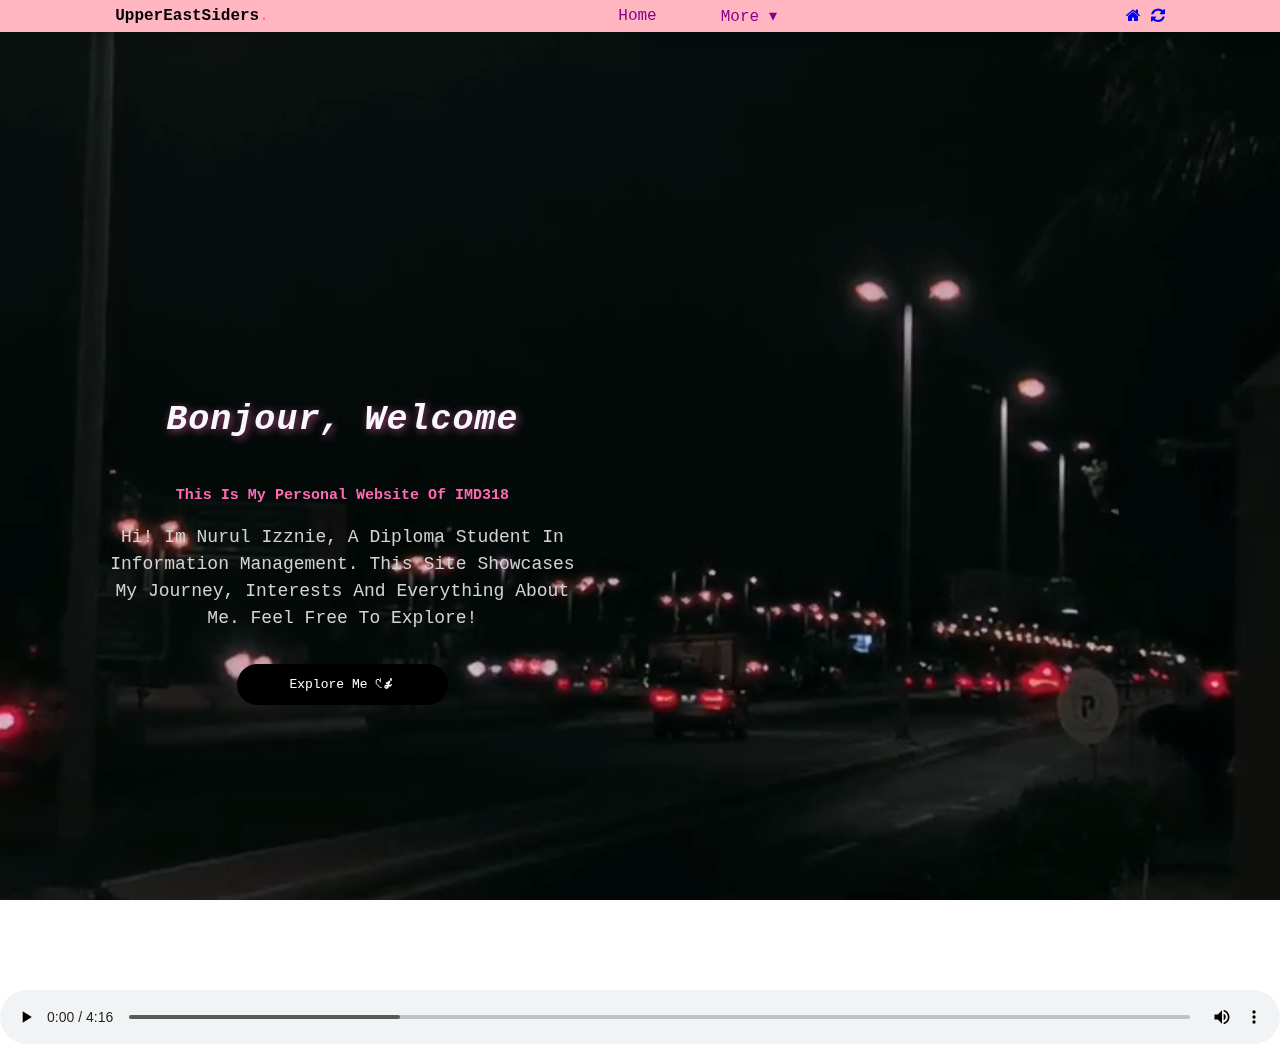
<file: index.html>
<!DOCTYPE html>
<html>
<head>
	<meta charset="utf-8">
	<meta name="viewport" content="width=device-width, initial-scale=1">
	<title>Izznie's Website</title>
	<link rel="stylesheet" href="https://www.w3schools.com/w3css/5/w3.css">
    <link rel="stylesheet" href="https://cdnjs.cloudflare.com/ajax/libs/font-awesome/4.7.0/css/font-awesome.min.css">
	<link rel="stylesheet" type="text/css" href="style1.css">
</head>
<body>

<header>

 
    <a href="#" class="logo">UpperEastSiders<span>.</span></a>

    <nav class="navbar">
        <a href="personalwebsiteizznie.html">Home</a>

        <div class="dropdown">
            <a href="#" class="dropbutton">More ▾</a>
            <div class="dropdown-content">
            	<a href="Aboutme.html">About Me</a>
                <a href="Experiences.html">Experiences</a>
                <a href="Education.html">Education</a>
                <a href="Family.html">Family</a>
                <a href="Gallery.html">Gallery</a>
            </div>
        </div>
    </nav>

    <div class="icons">
        <a href="#" class="fa fa-home"></a>
        <a href="#" class="fa fa-refresh"></a>
    </div>

</header>

	<section class="home" id="home">
		<video autoplay muted loop playsinline class="bg-video">
			<source src="video/websitevid.mp4" type="video/mp4">
		</video>

		<div class="content">
			<h2>Bonjour, Welcome</h2>
			<span>This is my personal website of IMD318 </span>
			<p>Hi! Im Nurul Izznie, a diploma student in Information Management. This site showcases my journey, interests and everything about me. 
			Feel free to explore!</p>
			<a href="Aboutme.html" class="btn">Explore Me 𑣲𝓳</a>
			
		</div>
	</section>
			
			<div class="video-container">
				<audio src="audio/seasons.mp3" controls loop></audio>
				
			</div>


</body>
</html>
</file>
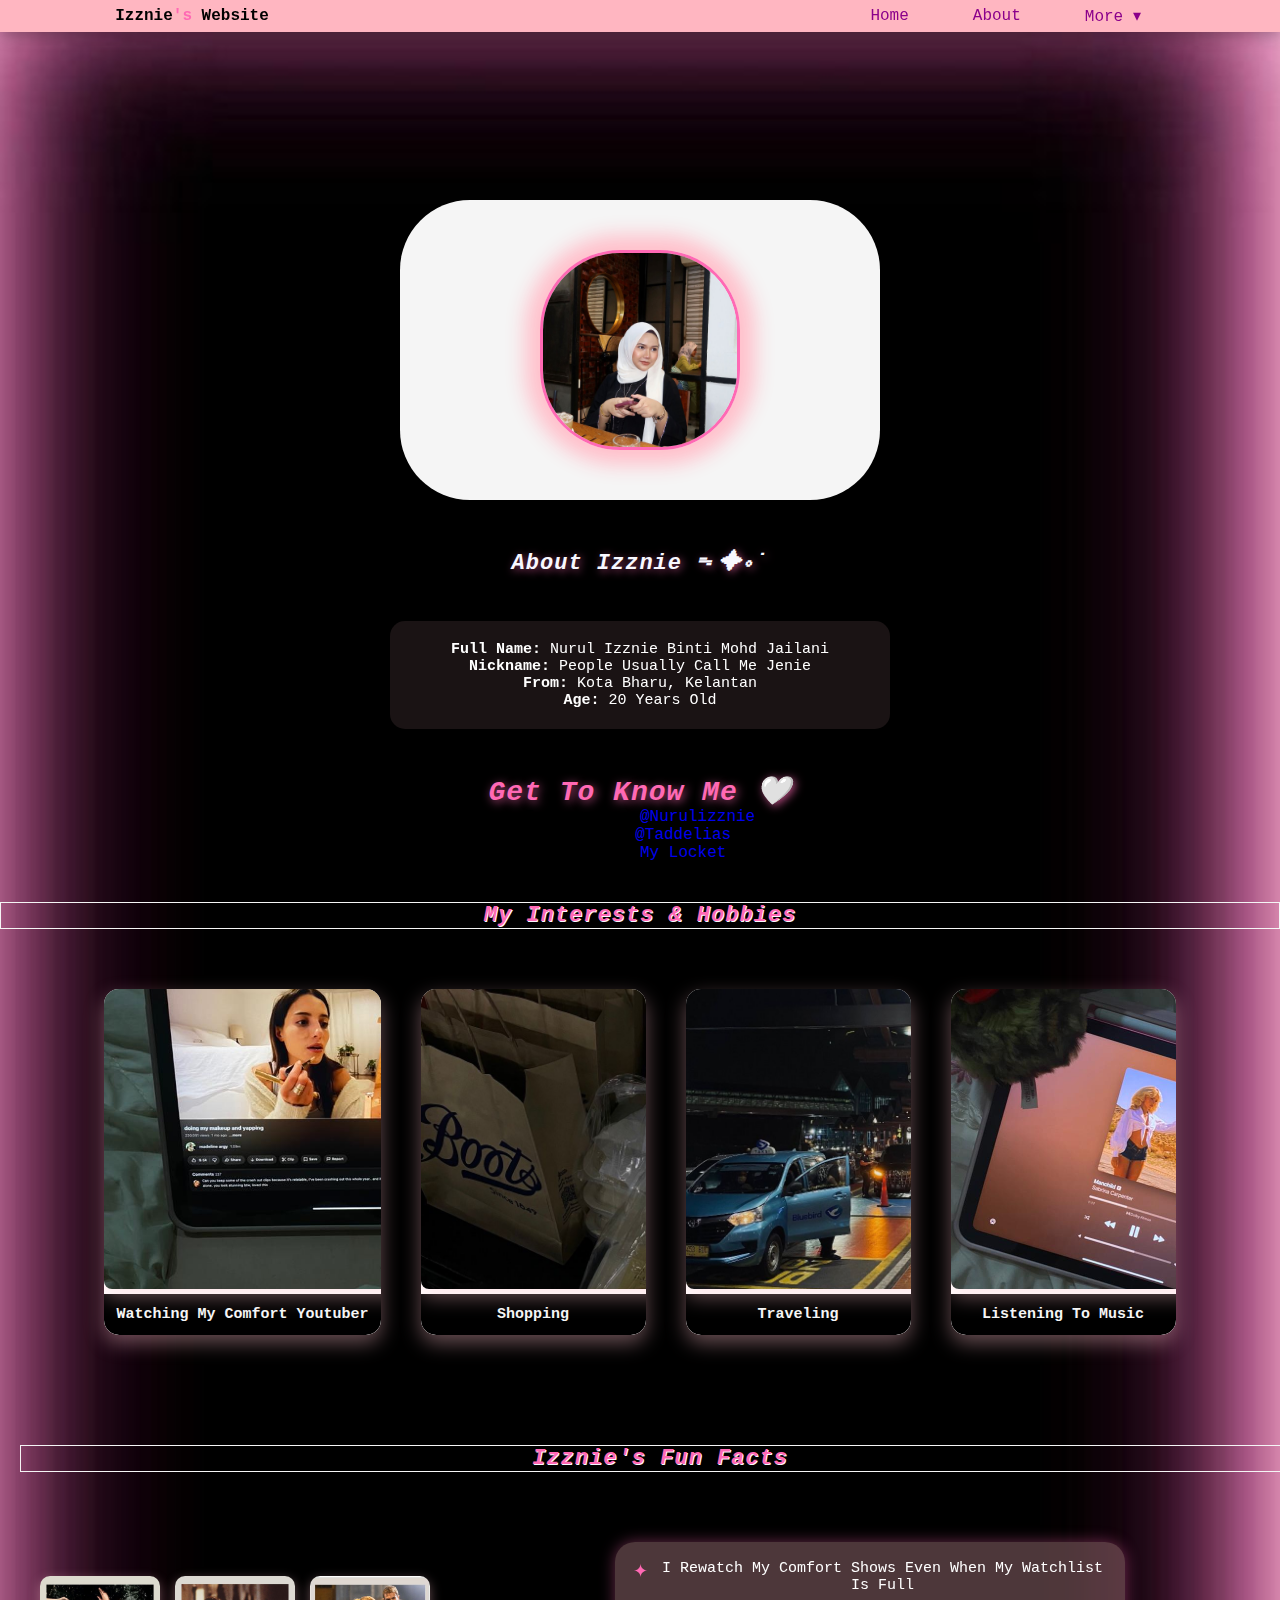
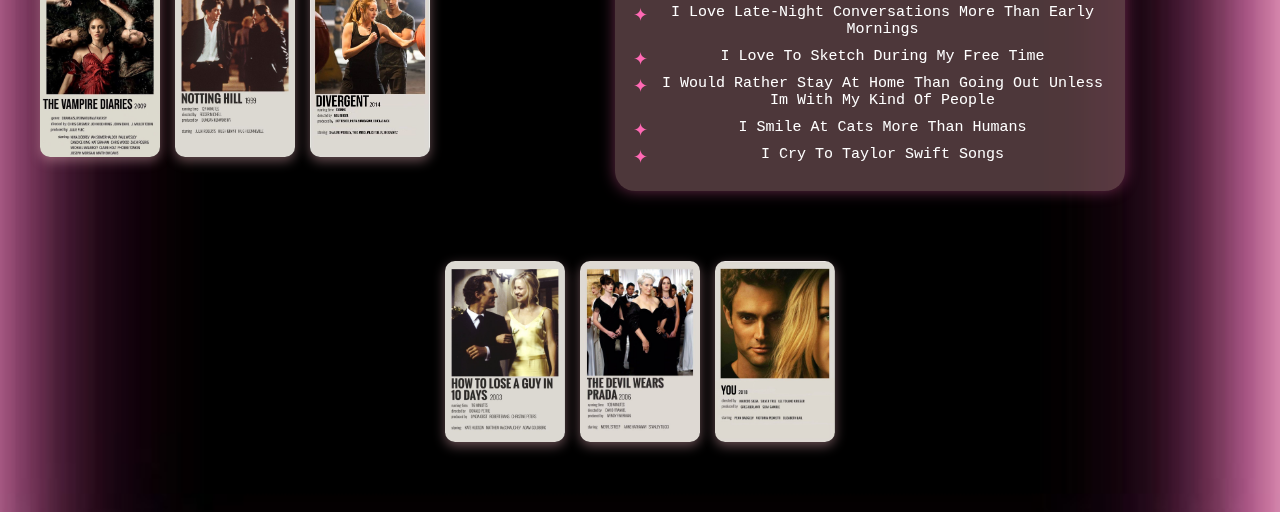
<file: Aboutme.html>
<!DOCTYPE html>
<html>
<head>
	<meta charset="utf-8">
	<meta name="viewport" content="width=device-width, initial-scale=1">
	<title>About Me</title>
	<link rel="stylesheet" href="https://www.w3schools.com/w3css/5/w3.css">
    <link rel="stylesheet" href="https://cdnjs.cloudflare.com/ajax/libs/font-awesome/4.7.0/css/font-awesome.min.css">
	<link rel="stylesheet" type="text/css" href="style1.css">
</head>
	<body style="background:url(image/gradient7.jpg) no-repeat ; background-size: cover;">

      <header>
         <a href="index.html" target="_blank" class="logo">Izznie<span>'s</span> Website</a>
         <nav class="navbar">
            <a href="index.html" target="_blank">Home</a>
            <a href="Aboutme.html" target="_blank">About</a>
            <div class="dropdown">
               <a href="#" class="dropbutton">More ▾</a>
               <div class="dropdown-content">
                  <a href="Aboutme.html" target="_blank">About Me</a>
                  <a href="Experiences.html" target="_blank">Experiences</a>
                  <a href="Education.html" target="_blank">Education</a>
                  <a href="Family.html" target="_blank">Family</a>
                  <a href="Gallery.html" target="_blank">Gallery</a>
               </div>
            </div>
         </nav>
      </header>

	<div class="about-container">
		<img src="image/jenie2.jpeg" alt="My Photo" class="jenie-img w3-animate-fading">
    </div>

		<h2 class="about-title" style="align-content: center; font-weight: bolder; color: ghostwhite; font-size: 22px;" >About Izznie ᯓ✦∘˙</h2>

		<div class="info">
        <p><strong>Full Name:</strong> Nurul Izznie Binti Mohd Jailani</p>
        <p><strong>Nickname:</strong> People usually call me Jenie</p>
        <p><strong>From:</strong> Kota Bharu, Kelantan</p>
        <p><strong>Age:</strong> 20 Years Old</p>
    </div>

    <div class="details">
      <h3>Get to know me 🤍</h3>

    <p> Instagram : <a href="https://www.instagram.com/nurulizznie/" target="_blank">
      @nurulizznie </a> </p>

    <p> TikTok : <a href="https://www.tiktok.com/@taddelias?_r=1&_t=ZS-92qEVDR9sds" target="_blank"> @taddelias </a> </p>

    <p> Locket : <a href="https://locket.camera/links/PMEaQ8BwK1MuqKgN6" target="_blank">  my Locket </a> </p>

</div>

    <h3 style="text-shadow:1px 1px 0 ghostwhite; font-weight: bolder; border-style: solid; border-color: whitesmoke; border-width: 1px; font-size: 22px">My Interests & Hobbies</h3>
    
    <div class="hobby">

  <table class="hobby-table" align="center">
    <tr>
      <td>
        <div class="hobby-card w3-animate-zoom">
          <img src="image/madsyt.jpeg" alt="Watching My Comfort Youtuber">
          <h5>Watching My Comfort Youtuber</h5>
        </div>
      </td>

      <td>
        <div class="hobby-card w3-animate-zoom">
          <img src="image/shopping2.jpeg" alt="Shopping">
          <h5>Shopping</h5>
        </div>
      </td>

      <td>
        <div class="hobby-card w3-animate-zoom">
          <img src="image/traveling2.jpeg" alt="Traveling">
          <h5>Traveling</h5>
        </div>
      </td>

      <td>
        <div class="hobby-card w3-animate-zoom">
          <img src="image/music.jpeg" alt="Listening to music">
          <h5>Listening to music</h5>
        </div>
      </td>
    </tr>
  </table>

</div>
  
    <h3 class="funfact-title" style="text-shadow:1px 1px 0 ghostwhite; font-weight: bold; font-size: 22px">Izznie's Fun Facts</h3>

    <div class="funfact-section">
      <div class="side-images">
      <img src="image/tvd.jpg" alt="left" class="funfact-img">
      <img src="image/hill.jpg" alt="left" class="funfact-img">
      <img src="image/Divergent.jpg" alt="left" class="funfact-img">
   </div>

    <div class="funfact-box">
    <ul class="funfact-list">
        <li>I rewatch my comfort shows even when my watchlist is full</li>
        <li>I love late-night conversations more than early mornings</li>
        <li>I love to sketch during my free time</li>
        <li>I would rather stay at home than going out unless im with my kind of people</li>
        <li>I smile at cats more than humans</li>
        <li>I cry to Taylor Swift songs</li>
    </ul>
</div>

    <div class="side-images">
      <img src="image/loseguy.jpg" alt="right" class="funfact-img">
      <img src="image/devil.jpg" alt="right" class="funfact-img">
      <img src="image/you.jpg" alt="left" class="funfact-img">
   </div>
</div>


</body>
</html>
</file>
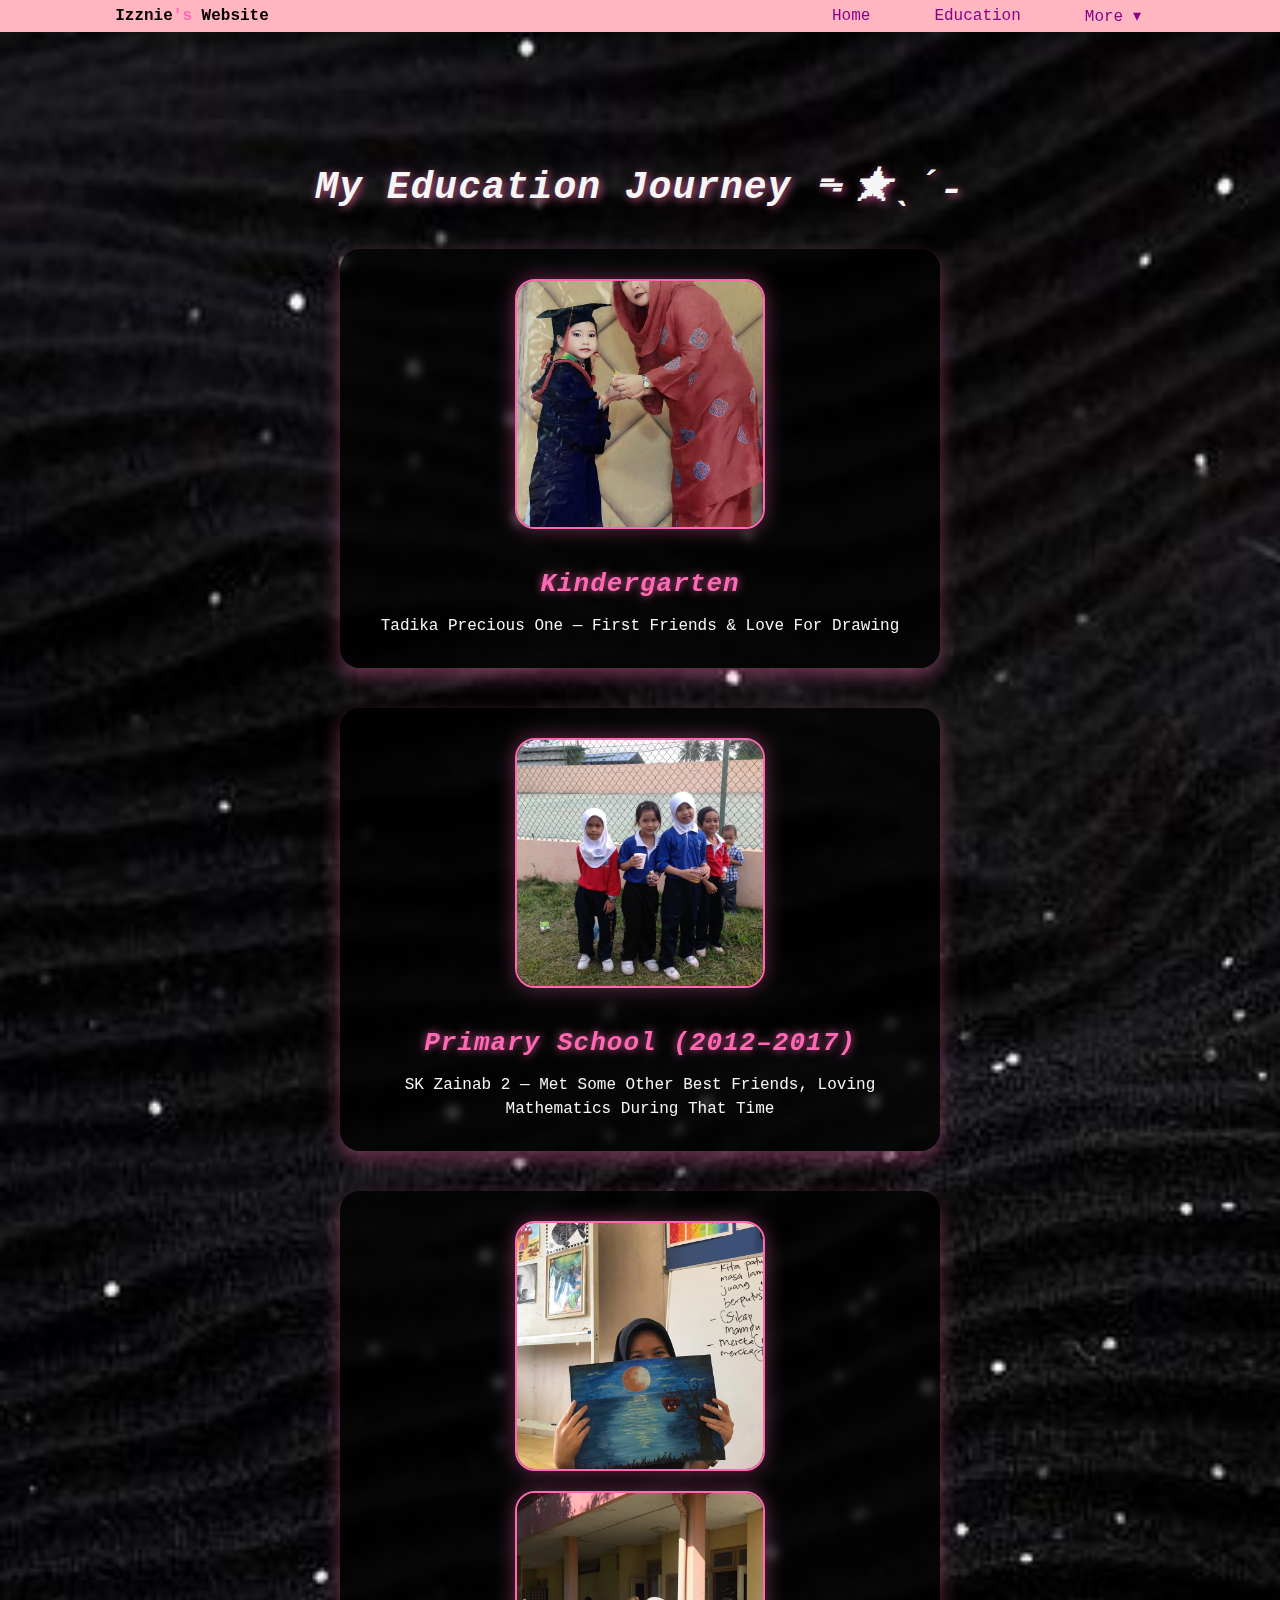
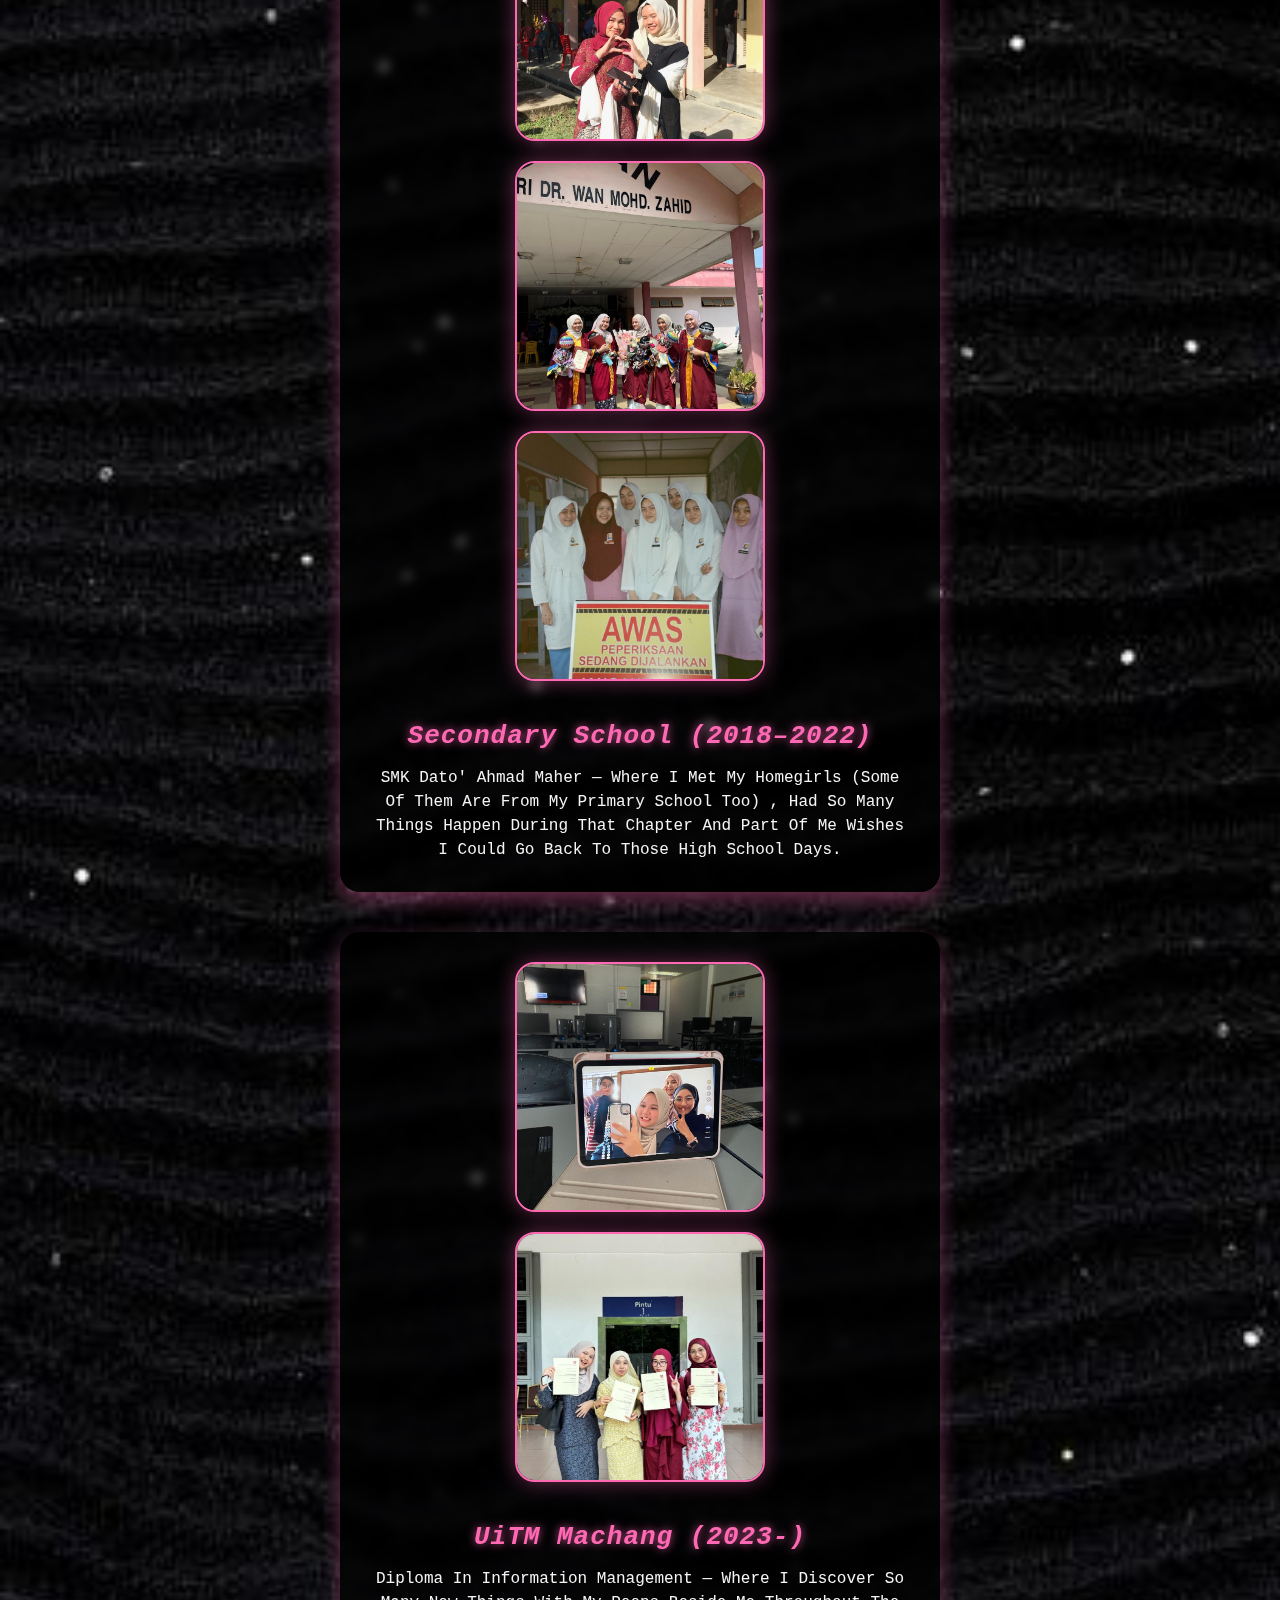
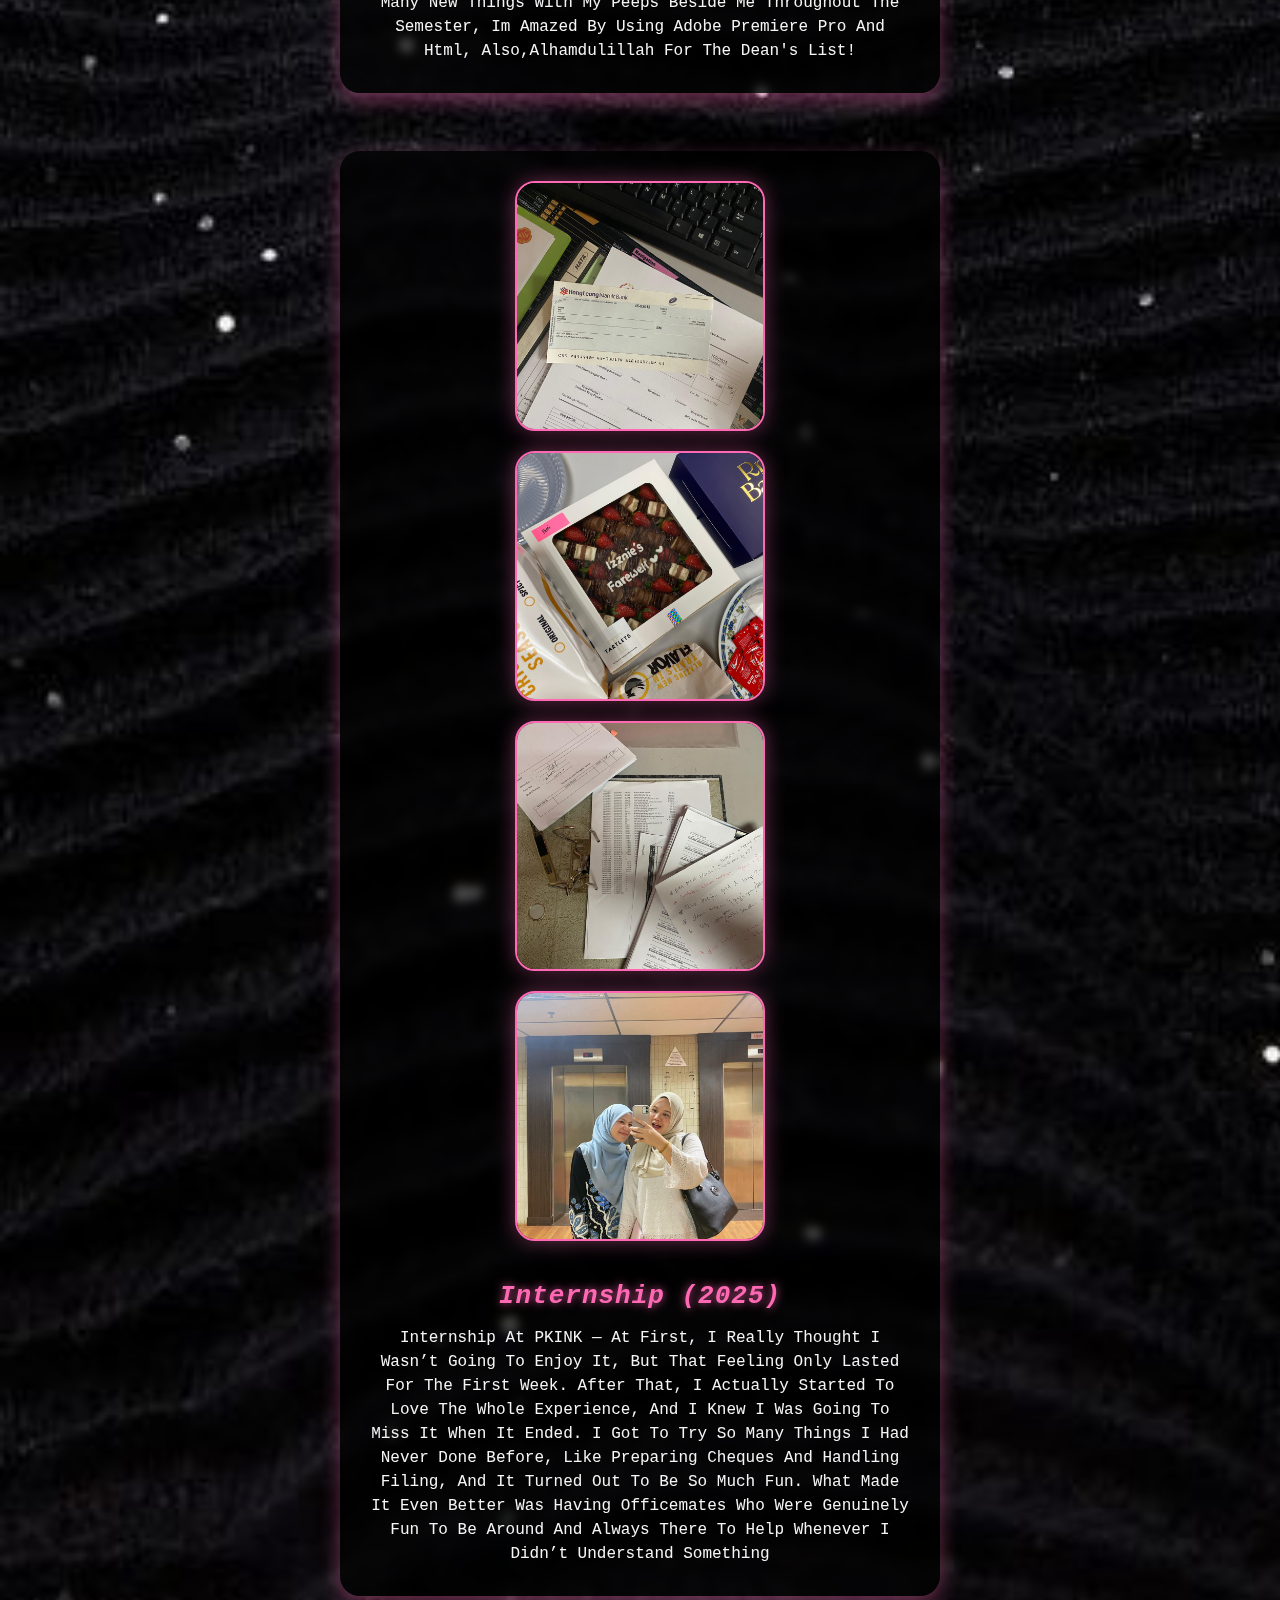
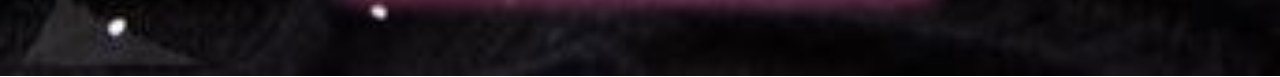
<file: Education.html>
<!DOCTYPE html>
<html>
<head>
	<meta charset="utf-8">
	<meta name="viewport" content="width=device-width, initial-scale=1">
	<title>Education Journey</title>
	<link rel="stylesheet" href="https://www.w3schools.com/w3css/5/w3.css">
    <link rel="stylesheet" href="https://cdnjs.cloudflare.com/ajax/libs/font-awesome/4.7.0/css/font-awesome.min.css">
	<link rel="stylesheet" type="text/css" href="style1.css">
</head>
<body style="background:url(image/black1.jpg) no-repeat; background-size: cover;">

	<header>
		<a href="personalwebsiteizznie.html" class="logo">Izznie<span>'s</span> Website</a>
		<nav class="navbar">
			<a href="personalwebsiteizznie.html">Home</a>
			<a href="Experiences.html">Education</a>
			<div class="dropdown">
				<a href="#" class="dropbutton">More ▾</a>
				<div class="dropdown-content">
					<a href="Aboutme.html">About Me</a>
                    <a href="Experiences.html">Experiences</a>
                    <a href="Education.html">Education</a>
                    <a href="Family.html">Family</a>
                    <a href="Gallery.html">Gallery</a>
                </div>
            </div>
        </nav>
    </header>

    <section class="education">
    <h2 class="title">My Education Journey ᯓ★ˎˊ˗</h2>

    <div class="edu-card">
    	<img src="image/tadika.jpeg" alt="Kindergarten">
    	<h3>Kindergarten </h3>
    	<p>Tadika Precious one — First friends & love for drawing</p>
    </div>

    <div class="edu-card">
    	<img src="image/zainab1.jpg" alt="Primary School">
    	 <h3>Primary School (2012–2017)</h3>
    	 <p>SK zainab 2 — met some other best friends, loving mathematics during that time</p>
    </div>

    <div class="edu-card">
         <img src="image/maher4.jpeg" alt="Secondary School">
         <img src="image/maher1.jpeg" alt="Secondary School">
         <img src="image/maher2.jpeg" alt="Secondary School">
         <img src="image/maher3.jpeg" alt="Secondary School">
         <h3>Secondary School (2018–2022)</h3>
         <p>SMK dato' ahmad maher — where i met my homegirls (some of them are from my primary school too) , had so many things happen during that chapter and part of me wishes I could go back to those high school days.</p>
    </div>

    <div class="edu-card">
         <img src="image/uni.jpeg" alt="Diploma">
         <img src="image/uni2.jpeg" alt="Diploma">
         <h3>UiTM machang (2023-)</h3>
         <p>Diploma in information management — where i discover so many new things with my peeps beside me throughout the semester, im amazed by using adobe premiere pro and html, also,alhamdulillah for the dean's list!</p>
     </div>

     <div class="arrow">↓</div>

     <div class="edu-card">
         <img src="image/intern3.jpeg" alt="intern">
         <img src="image/intern4.jpeg" alt="intern">
         <img src="image/intern5.jpeg" alt="intern">
         <img src="image/intern6.jpeg" alt="intern">
         <h3>Internship (2025)</h3>
         <p>Internship at PKINK — at first, I really thought I wasn’t going to enjoy it, but that feeling only lasted for the first week. After that, I actually started to love the whole experience, and I knew I was going to miss it when it ended. I got to try so many things I had never done before, like preparing cheques and handling filing, and it turned out to be so much fun. What made it even better was having officemates who were genuinely fun to be around and always there to help whenever I didn’t understand something</p>
     </div>

 </div>

</body>
</html>
</file>
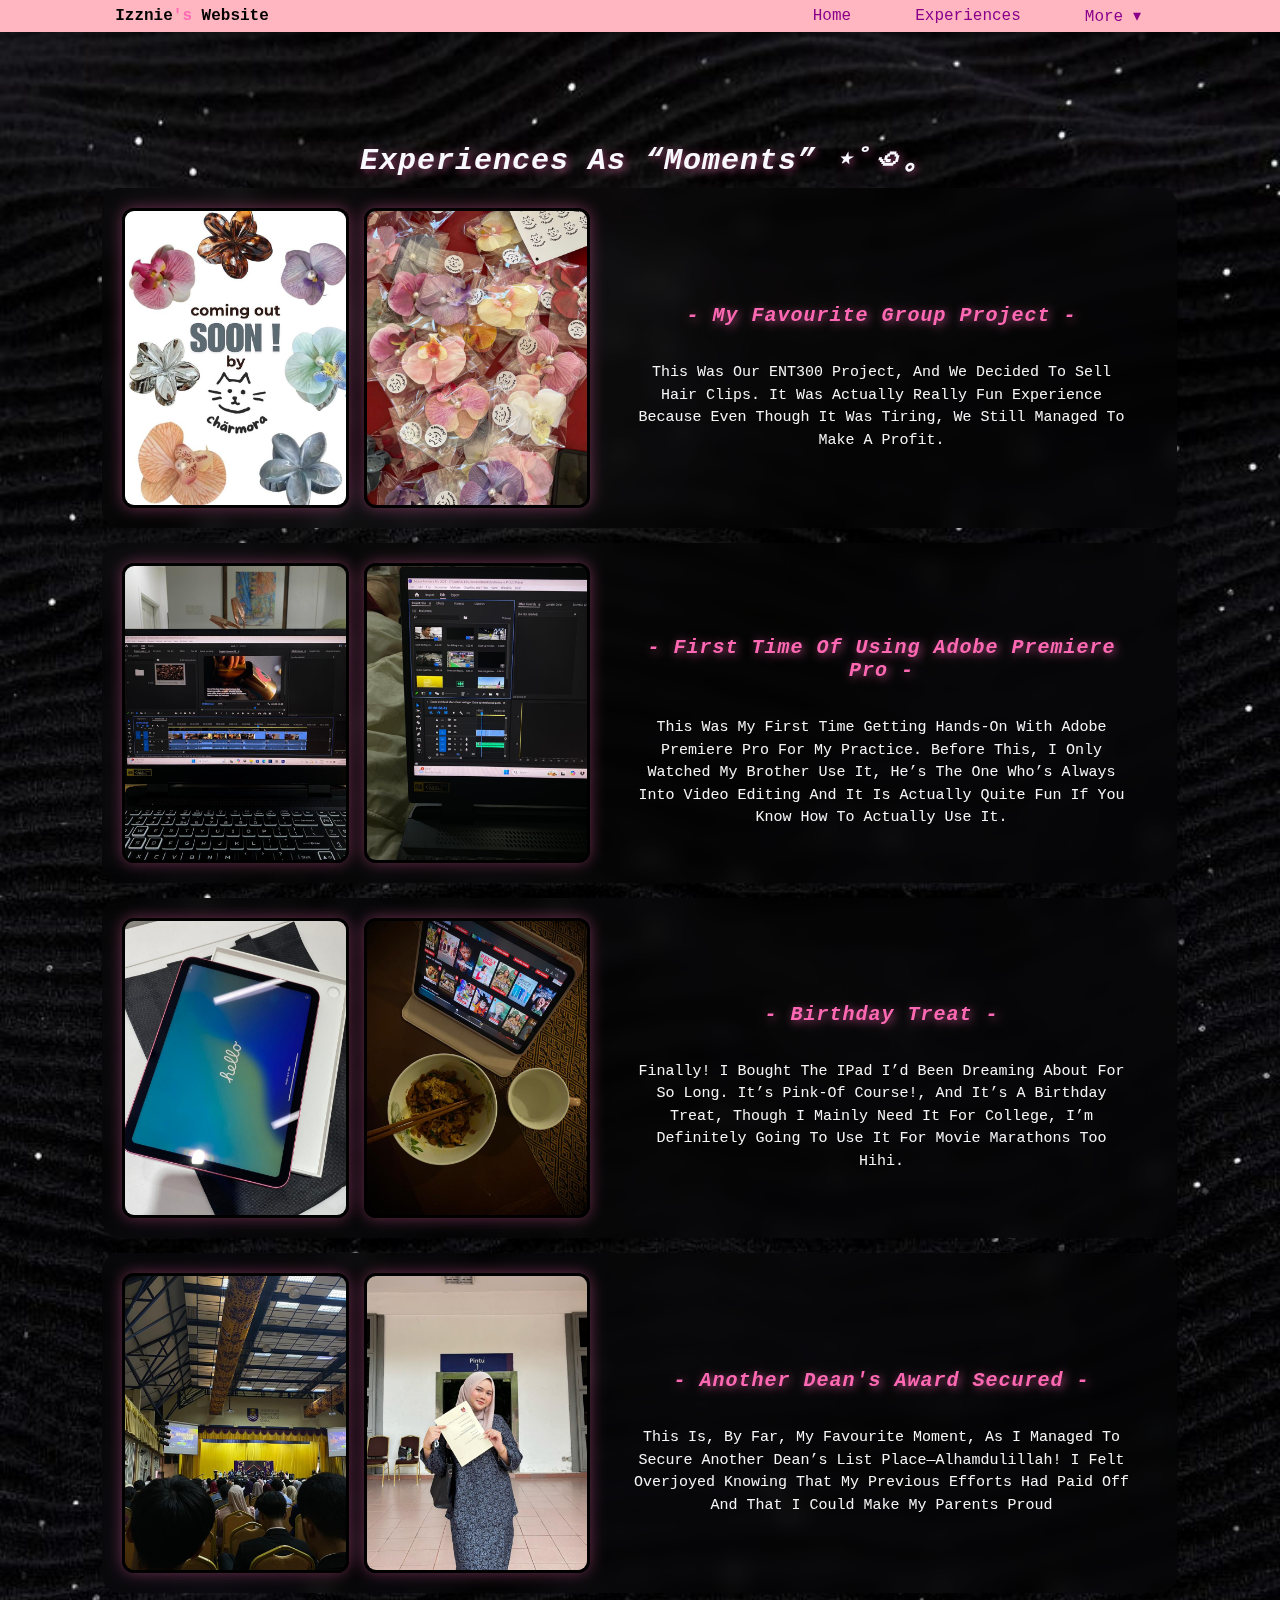
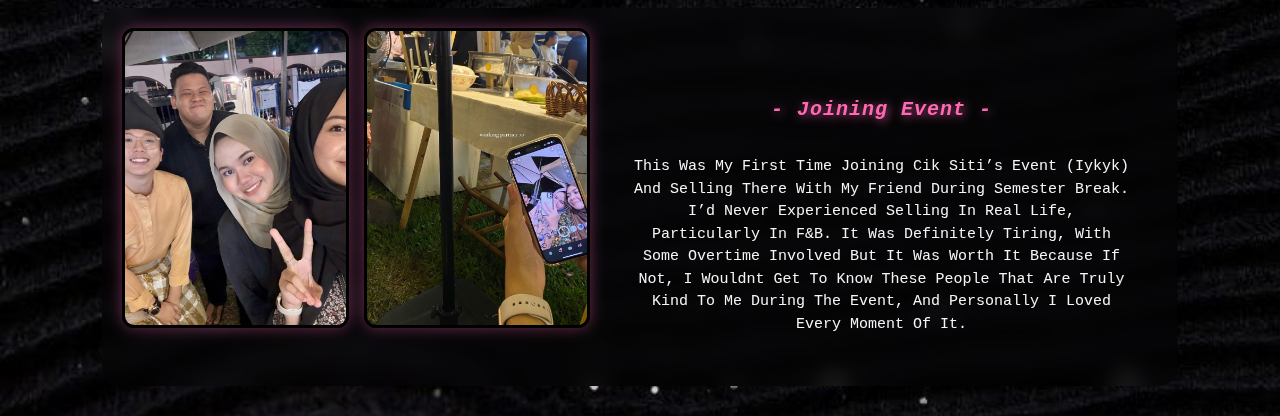
<file: Experiences.html>
<!DOCTYPE html>
<html>
<head>
	<meta charset="utf-8">
	<meta name="viewport" content="width=device-width, initial-scale=1">
	<title>Experiences</title>
	<link rel="stylesheet" href="https://www.w3schools.com/w3css/5/w3.css">
    <link rel="stylesheet" href="https://cdnjs.cloudflare.com/ajax/libs/font-awesome/4.7.0/css/font-awesome.min.css">
	<link rel="stylesheet" type="text/css" href="style1.css">
</head>
<body style="background:url(image/black1.jpg) no-repeat; background-size: cover;">

    <header>
        <a href="index.html" target="_blank" class="logo">Izznie<span>'s</span> Website</a>
        <nav class="navbar">

            <a href="index.html" target="_blank">Home</a>
            <a href="Experiences.html" target="_blank">Experiences</a>
            <div class="dropdown">
                <a href="#" class="dropbutton">More ▾</a>
                <div class="dropdown-content">
                    <a href="Aboutme.html" target="_blank">About Me</a>
                    <a href="Experiences.html" target="_blank">Experiences</a>
                    <a href="Education.html" target="_blank">Education</a>
                    <a href="Family.html" target="_blank">Family</a>
                    <a href="Gallery.html" target="_blank">Gallery</a>
                </div>
            </div>
        </nav>
    </header>

<section class="moments">
    <h2 class="section-title" style="font-weight: bolder;">Experiences as “Moments” ⋆˚꩜｡</h2>

    <div class="moments-card">
    <div class="side-images">
        <img src="image/ent1.jpeg" alt="left" class="moment-img">
        <img src="image/ent2.jpeg" alt="left" class="moment-img">

        <div class="moment-text">
            <h3 style="font-weight: bold;">- My Favourite group project -</h3>
            <p>This was our ENT300 project, and we decided to sell hair clips. It was actually really fun experience because even though it was tiring, we still managed to make a profit.</p>
        </div>
    </div>
</div>

    <div class="moments-card">
    <div class="side-images">
        <img src="image/adobe.jpeg" class="moment-img">
        <img src="image/adobe2.jpeg" class="moment-img">

        <div class="moment-text">
            <h3 style="font-weight: bold;">- First Time of using adobe premiere pro -</h3>
            <p>This was my first time getting hands-on with Adobe Premiere Pro for my practice. Before this, I only watched my brother use it, he’s the one who’s always into video editing and it is actually quite fun if you know how to actually use it.</p>
        </div>
    </div>
</div>

    <div class="moments-card">
    <div class="side-images">
        <img src="image/ipad1.jpeg" alt="left" class="moment-img">
        <img src="image/ipad2.jpeg" alt="left" class="moment-img">

        <div class="moment-text">
            <h3 style="font-weight: bold;">- Birthday Treat -</h3>
            <p>Finally! I bought the iPad I’d been dreaming about for so long. It’s pink-of course!, and it’s a birthday treat, Though I mainly need it for college, I’m definitely going to use it for movie marathons too hihi.</p>
        </div>
    </div>
</div>

    <div class="moments-card">
    <div class="side-images">
        <img src="image/dean1.jpeg" alt="left" class="moment-img">
        <img src="image/dean2.jpeg" alt="left" class="moment-img">

        <div class="moment-text">
            <h3 style="font-weight: bold;">- Another Dean's Award Secured -</h3>
            <p>This is, by far, my favourite moment, as I managed to secure another Dean’s List place—Alhamdulillah! I felt overjoyed knowing that my previous efforts had paid off and that I could make my parents proud</p>
        </div>
    </div>
</div>

    <div class="moments-card">
    <div class="side-images">
        <img src="image/work1.jpeg" alt="left" class="moment-img">
        <img src="image/work2.jpeg" alt="left" class="moment-img">

        <div class="moment-text">
            <h3 style="font-weight: bold;">- Joining Event -</h3>
            <p>This was my first time joining Cik Siti’s event (iykyk) and selling there with my friend during semester break. I’d never experienced selling in real life, particularly in F&B. It was definitely tiring, with some overtime involved but it was worth it because if not, i wouldnt get to know these people that are truly kind to me during the event, and personally I loved every moment of it.</p>
        </div>
    </div>
</div>

</section>

       


</body>
</html>
</file>
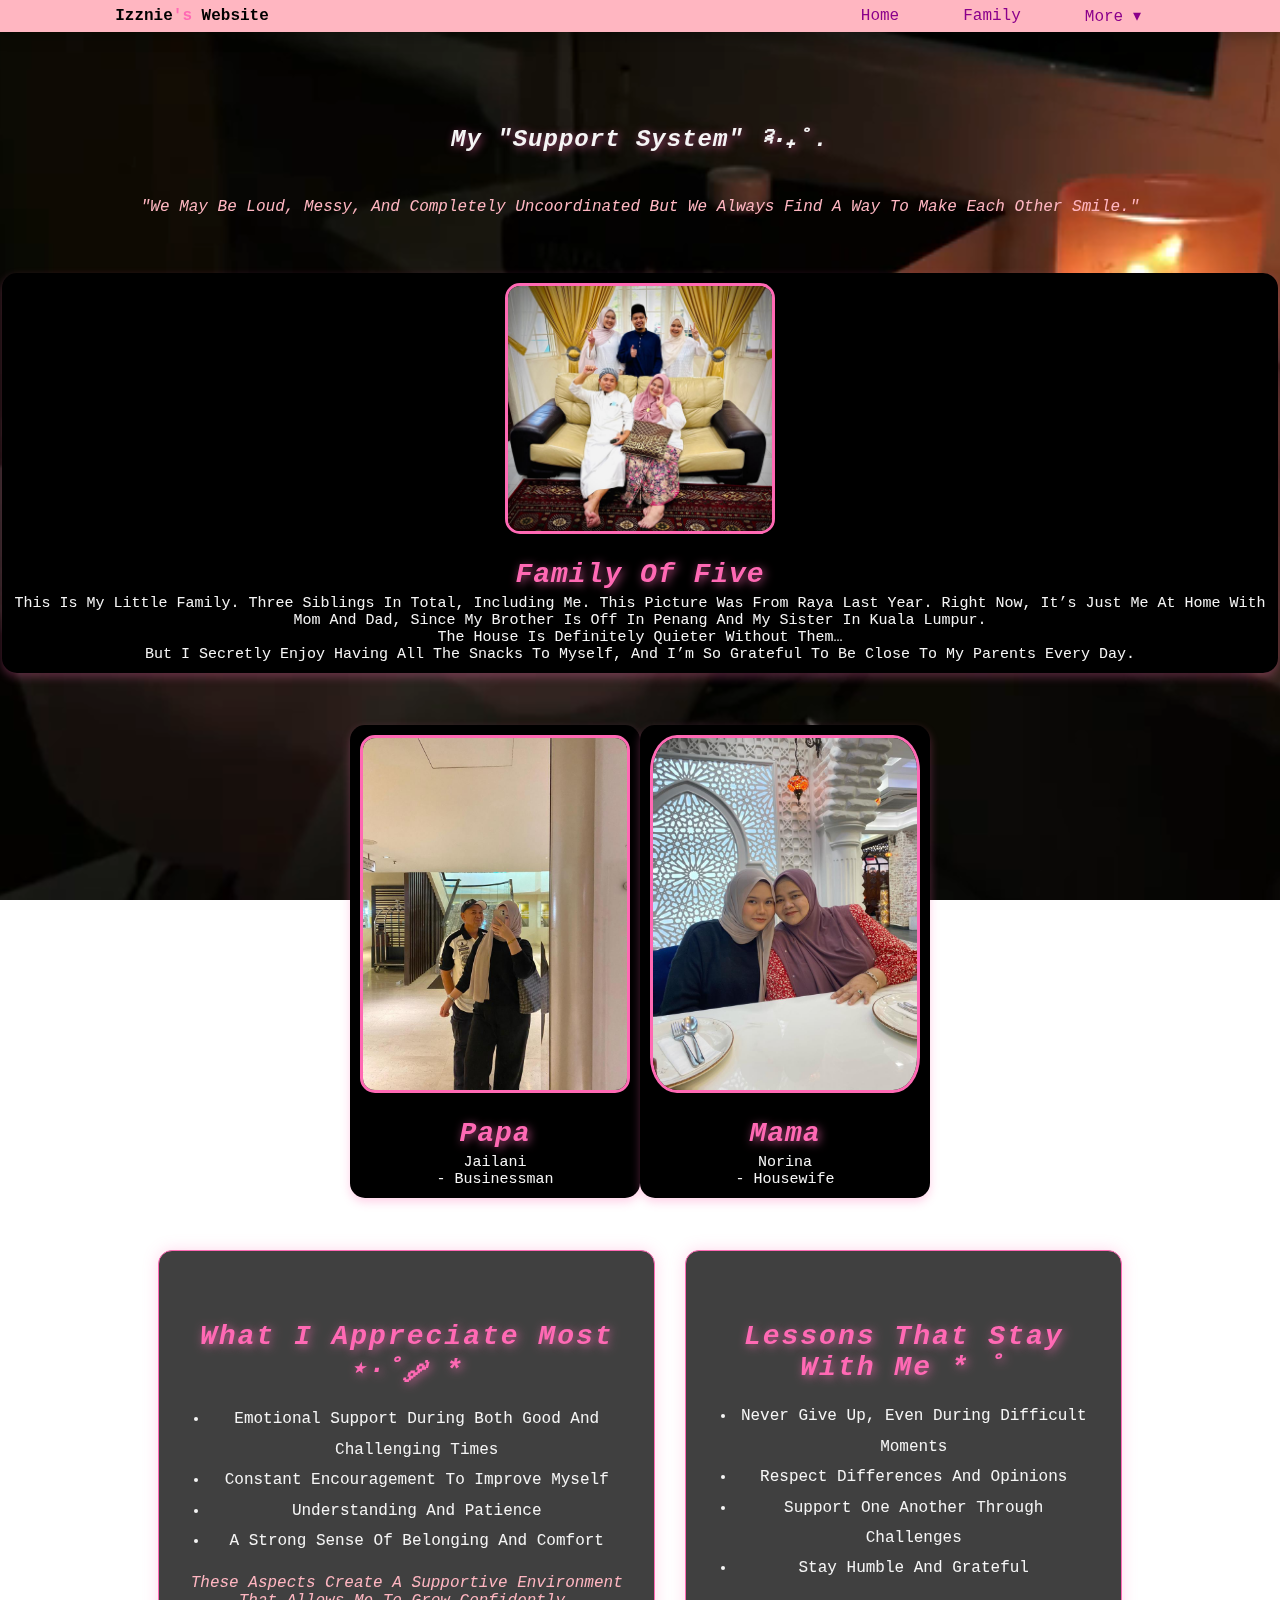
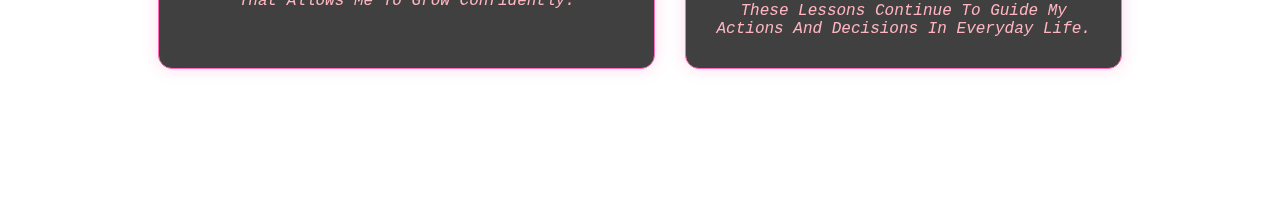
<file: Family.html>
<!DOCTYPE html>
<html>
<head>
	<meta charset="utf-8">
	<meta name="viewport" content="width=device-width, initial-scale=1">
	<title>Family</title>
	<link rel="stylesheet" href="https://www.w3schools.com/w3css/5/w3.css">
    <link rel="stylesheet" href="https://cdnjs.cloudflare.com/ajax/libs/font-awesome/4.7.0/css/font-awesome.min.css">
	<link rel="stylesheet" type="text/css" href="style1.css">
</head>
<body>
	<header>
		<a href="index.html" target="_blank" class="logo">Izznie<span>'s</span> Website</a>
		<nav class="navbar">
			<a href="index.html" target="_blank">Home</a>
            <a href="Family.html" target="_blank">Family</a>
            <div class="dropdown">
                <a href="#" class="dropbutton">More ▾</a>
                <div class="dropdown-content">
                    <a href="Aboutme.html" target="_blank">About Me</a>
                    <a href="Experiences.html" target="_blank">Experiences</a>
                    <a href="Education.html" target="_blank">Education</a>
                    <a href="Family.html" target="_blank">Family</a>
                    <a href="Gallery.html" target="_blank">Gallery</a>
                </div>
            </div>
        </nav>
    </header>

    <video autoplay muted loop playsinline class="bg-video">
    	<source src="video/vid3.mp4" type="video/mp4">
	</video>

    <h2 style="font-weight: bold;">My "Support System" ༉‧₊˚.</h2>
    <p class="quote">"We may be loud, messy, and completely uncoordinated but we always find a way to make each other smile."</p>

    <table class="family-table">
    	<tr>
    		<td colspan="2">
    			<img src="image/famraya.jpeg" alt="raya">
    			<h3>Family of five</h3>
    			<p>This is my little family. Three siblings in total, including me. This picture was from raya last year. Right now, it’s just me at home with Mom and Dad, since my brother is off in Penang and my sister in Kuala Lumpur.</p>
    			<p>The house is definitely quieter without them…</p>
    			<p>but I secretly enjoy having all the snacks to myself, and I’m so grateful to be close to my parents every day.</p>
    		</td>
    	</tr>

    	<tr>
    		<td>
    			<img src="image/papa.jpeg" alt="papa">
    			<h3>Papa</h3>
                <p>Jailani </p>
                <p>- Businessman</p>
            </td>

        	<td>
        		<img src="image/mama.jpeg" alt="mama">
        		<h3>Mama</h3>
        		<p>Norina </p>
        		<p>- Housewife</p>
        	</td>
        </tr>
    </table>

    <table class="table2">
    <tr>
        <td>
            <h3> What I Appreciate Most ⋆·˚ ༘ *</h3>
            <ul>
                <li>Emotional support during both good and challenging times</li>
                <li>Constant encouragement to improve myself</li>
                <li>Understanding and patience</li>
                <li>A strong sense of belonging and comfort</li>
            </ul>
            <p class="extra-note">
                These aspects create a supportive environment that allows me to grow confidently.
            </p>
        </td>

        <td>
            <h3>Lessons That Stay with Me * ˚ </h3>
            <ul>
                <li>Never give up, even during difficult moments</li>
                <li>Respect differences and opinions</li>
                <li>Support one another through challenges</li>
                <li>Stay humble and grateful</li>
            </ul>
            <p class="extra-note">
                These lessons continue to guide my actions and decisions in everyday life.
            </p>
        </td>
    </tr>
</table>


</body>
</html>
</file>
<file: style1.css>
:root{
	--hotpink:#ff69b4;
}

*{
	margin: 0; 
    padding: 0;
	box-sizing: border-box;
	font-family: monospace, fantasy, sans-serif;
	outline: none; 
    border: none;
	text-decoration: none;
	text-transform: capitalize;
	transition: .2s linear;
}

html {
	scroll-behavior: smooth;
	scroll-padding-top: 96px;
	overflow-x: hidden;
}

section {
	padding: 16px 8%;
}

header {
	position: fixed;
	top: 0; left: 0; right: 0;
	background: lightpink;
	padding: 6px 9%;
	display: flex;
	align-items: center;
	justify-content: space-between;
	z-index: 1000;
	box-shadow: 0 3.2px 16px rgba(0,0,0,0.3);
}

header .logo {
	font-size: 16px;
	color: black;
	font-weight: bolder;
}

header .logo span {
	color: var(--hotpink);
}

header .navbar a {
	font-size: 16px;
	padding: 0 24px;
	color: darkmagenta;
}

header .navbar {
    display: flex;
    align-items: center;
    gap: 16px;
}

header .navbar a:hover {
	color: var(--hotpink);
}

header .icons a:hover {
	color: var(--hotpink);
}

.dropdown {
    position: relative;
    display: inline-block;
}

.dropbutton {
    font-size: 14px;
    padding:13px 53px;
    color: black;
    cursor: pointer;
}

.dropbutton:hover {
    color: var(--hotpink);
}

.dropdown-content {
    display: none;
    position: absolute;
    background: whitesmoke; 
    min-width: 160px;
    border-radius: 8px;
    box-shadow: 0 3.2px 12.8px rgba(0,0,0,0.2);
    top: 100%; 
    left: 0;
    z-index: 1000;
}

.dropdown-content a {
    color: darkmagenta;
    padding: 10px 15px;
    text-decoration: none;
    display: block;
    font-size: 12px;
}

.dropdown-content a:hover {
    background: pink;
    color: var(--hotpink);
}

.dropdown:hover .dropdown-content {
    display: block;
}

.home {
    position: relative;          
    display: flex;
    align-items: center;
    justify-content: space-between;
    min-height: 100vh;
    padding-right: 10%;
    padding-left: 8%;
    overflow: hidden;
}

.bg-video {
    position: absolute;
    top: 0;
    left: 0;
    width: 100%;
    height: 100%;
    object-fit: cover;
    z-index: -2;
}

.home .content {
	max-width: 480px;
}

.home .content h2 {
	font-size: 35px;
	color: ghostwhite;
	font-weight: bolder;
}

.home .content span {
	font-size: 15px;
	color: var(--hotpink);
	padding: 16px 0;
	line-height: 1.5;
	font-weight: bold;
}

.home .content p {
	font-size: 18px;
	color: lightgrey;
	padding: 16px 0;
	line-height: 1.5;
}

.btn {
    display: inline-block;
    margin-top: 16px;
    border-radius: 48px;
    background: black;
    color: white;
    padding: 12.8px 52.8px;
    cursor: pointer;
    font-size: 13px;
}

.btn:hover {
    background: var(--hotpink);
}


.about-container {
    max-width: 480px;
    margin: 120px auto 50px;
    background: whitesmoke;
    padding: 30px;
    border-radius: 70px;
    backdrop-filter: blur(4px);
}

.about-container img {
    width: 200px;
    height: 200px;
    border-radius: 40%;
    object-fit: cover;
    border: 3px solid var(--hotpink);
    margin-bottom: 20px;
    box-shadow: 0 0 20px 15px pink;
}

.info {
	color: white;
    background: rgba(255, 182, 193, 0.1);
    padding: 20px;
    border-radius: 15px;
    backdrop-filter: blur(3px);
    width: 500px;
    margin: 45px auto;
    color: white;
    font-size: 15px;
}

.info a {
    color: hotpink;
    text-decoration: none;
}

.info a:hover {
    text-decoration: underline;
}

.jenie-img {
    width: 300px;
    height: 300px;
    object-fit: cover;
    border-radius: 20px;
    border: 4px solid var(--hotpink);
    display: block;
    margin: 20px auto;
    box-shadow: 0 8px 25px rgba(255, 105, 180, 0.4);
    transition: 0.3s ease;
}

.jenie-img:hover {
    transform: scale(1.05);
    box-shadow: 0 12px 35px rgba(255, 105, 180, 0.7);
}

.about-title {
    text-align: center;
    font-size: 30px;
    color: hotpink;
    font-weight: bold;
    margin-top: 50px;
}

.hobby {
	padding: 20px;
}

.hobby-grid {
  display: grid;
  grid-template-columns: repeat(auto-fit, minmax(250px, 1fr));
  gap: 25px;
  justify-items: center;
}

.hobby-card {
  background: white;
  border-radius: 15px;
  box-shadow: 0 8px 20px rgba(255, 192, 203, 0.4);
  overflow: hidden;
  text-align: center;
  max-width: 300px;
}

.hobby-card img {
  width: 180%;
  height: 300px;
  object-fit: cover;
  box-shadow: 0 8px 20px rgba(255, 192, 203, 0.4);
  transition: transform 0.3s ease, box-shadow 0.3s ease;
  border-radius: 8px;
}

.hobby-card img:hover {
  transform: scale(1.05);
  box-shadow: 0 12px 20px rgba(255, 105, 180, 0.6);
}

.hobby-card h5 {
  margin: 0;
  padding: 12px;
  background: black;
  color: whitesmoke;
  font-size: 15px;
  font-weight: bold;
  border-radius: 0 0 15px 15px;
  text-align: center;
  white-space: normal;
}

.hobby-table {
  border-collapse: separate;
  border-spacing: 40px;
  margin: 0 auto;
}

.hobby-table td {
  vertical-align: top;
}

.w3-card {
    overflow: hidden; 
}
 
.funfact-title {
    text-align: center;
    color: hotpink;
    margin: 20px;
    font-size: 28px;
    font-weight: bold;
    text-shadow: 2px 2px 10px rgba(255,105,180,0.7);
    margin-top: 50px;
    border-style: solid;
    border-color: whitesmoke;
    border-width: 1px;
}

.funfact-section {
  display: flex;
  align-items: center;
  justify-content: center;
  gap: 30px;
  margin: 50px auto;
  flex-wrap: wrap; 
  padding: 0 20px;
  animation: fadeSlideIn 1s ease;
}

.side-images {
  display: flex;
  flex-direction: row;
  gap: 15px;
  margin: 20px;
}

.funfact-img {
  width: 120px;
  height: auto;
  border-radius: 10px;
  box-shadow: 0 4px 12px rgba(255, 192, 203, 0.4);
  transition: transform 0.4s ease, box-shadow 0.4s ease;
}

.funfact-img:hover {
  transform: scale(1.1) rotate(3deg);
  box-shadow: 0 8px 20px rgba(255, 105, 180, 0.6); 
}

.funfact-box {
    background: rgba(255, 182, 193, 0.3); 
    padding: 18px;
    max-width: 510px;
    margin: 20px auto; 
    border-radius: 20px;
    backdrop-filter: blur(5px);
    box-shadow: 0 0 15px rgba(255, 105, 180, 0.4);
    transition: transform 0.4s ease;
}
 
.funfact-list {
    list-style: none; 
    padding: 0;
    color: white;
    font-size: 15px;
    font-weight: 400;
    text-align: center;
}

.funfact-list li {
    margin-bottom: 10px;
    position: relative;
    padding-left: 25px;
}

.funfact-list li::before {
    content: "✦";  
    color: hotpink;
    font-size: 18px;
    position: absolute;
    left: 0;
    top: 0;
}


h2, h3 {
    color: var(--hotpink);
    font-style: italic;
    text-shadow: 2px 2px 8px rgba(255, 105, 180, 0.6);
    margin-top: 20px;
    letter-spacing: 1px;
}

h3 {
	display: block;
    width: 100%;
    margin-top: 40px;
    text-align: center;
    color: var(--hotpink);
    font-style: italic;
    font-size: 28px;
    text-shadow: 2px 2px 10px rgba(255,105,180,0.7);
}


.section-title {
    text-align: center;
    font-size: 35px;
    margin-bottom: 10px;
    font-weight: 600;
    font-size: 30px;
    color: ghostwhite;
    font-weight: bolder;
}

.moments-card {
    display: flex;
    background: rgba(0,0,0,0.35);
    border-radius: 18px;
    overflow: hidden;
    margin-bottom: 15px;
    box-shadow: 0 8px 20px rgba(0,0,0,0.25);
    backdrop-filter: blur(12px) saturate(140%);
    transition: transform 0.25s ease, box-shadow 0.3s ease;
}

.moments-card:hover {
    transform: translateY(-5px);
    box-shadow: 0 12px 28px rgba(0,0,0,0.20);
}

.moment-img {
    width: 45%;
    height: 300px;
    object-fit: cover;
    border-radius: 12px;
    transition: transform 0.35s ease, box-shadow 0.35s ease;
    border: 3px solid black;
    box-shadow: 0 0 15px rgba(255, 105, 180, 0.4);
}

.moment-img:hover {
    transform: translateY(-8px) rotate(1.5deg) scale(1.05);
    box-shadow: 0 10px 25px rgba(255, 105, 180, 0.45); 
}
.moment-img:nth-child(1):hover { transform: rotate(-2deg) scale(1.06); }
.moment-img:nth-child(2):hover { transform: rotate(2deg) scale(1.06); }


.moment-text {
    padding: 30px 25px;
    display: flex;
    flex-direction: column;
    justify-content: center;
}

.moment-text h3 {
    font-size: 20px;
    margin-bottom: 35px;
}

.moment-text p {
    font-size: 15px;
    color: whitesmoke;
    line-height: 1.5;
}



body {
background: url(image/paper.jpg); 
    background-size: cover;
    background-attachment: fixed;
}

.gallery {
  display: flex;
  flex-wrap: wrap;
  gap: 40px;
  justify-content: center;
  padding: 40px;
}

.gallery-title {
    text-align: center;
    font-family: monospace;
    color: whitesmoke; 
    font-size: 40px;
    margin-top: 40px;
    margin-bottom: 20px;
    letter-spacing: 2px;
    text-shadow: 2px 2px 5px hotpink, 0 0 10px #ffb3dd;
}

.then-now-btn {
  display: flex;
  justify-content: center;
  gap: 10px;
  margin-top: 10px;
}

.then-now-btn button {
  background-color: #ffb6c1;
  border: none;
  padding: 6px 14px;
  border-radius: 20px;
  cursor: pointer;
  font-family: monospace;
  font-size: 12px;
  transition: 0.3s ease;
}

.then-now-btn button:hover {
  background-color: hotpink;
  color: white;
}

.polaroid {
  width: 220px;
  background: whitesmoke;
  padding: 15px 15px 40px;
  position: relative;
  box-shadow: 0 5px 15px rgba(255, 70, 150, 0.25);
  border-radius: 6px;
  transform: rotate(-2deg);
  transition:  0.3s ease;
}

.polaroid:nth-child(even) {
  transform: rotate(2deg);
}

.polaroid:hover {
  transform: scale(1.05) rotate(0deg);
  box-shadow: 0 0 20px rgba(255, 100, 180, 0.6);
}

.polaroid-double {
  width: 260px;
  background: whitesmoke;
  padding: 15px 15px 40px;
  border-radius: 6px;
  position: relative;
  box-shadow: 0 5px 15px rgba(255, 70, 150, 0.25);
  transform: rotate(2deg);
  transition: 0.3s ease;
}

.polaroid-double:hover {
  transform: scale(1.05) rotate(0);
  box-shadow: 0 0 20px rgba(255, 100, 180, 0.6);
}

.double-img {
  display: block;  
}

.polaroid-double img,
.polaroid-double video {
  width: 100%;        
  height: 150px;      
  object-fit: cover;
  border-radius: 4px;
  margin-bottom: 10px; 
  display: block;
}

.polaroid-double .caption {
  text-align: center;
  color: hotpink;
  font-family: monospace;
  text-shadow: 0 0 6px rgba(255, 80, 160, 0.5); 
}

.polaroid img,
.polaroid video {
  width: 100%;
  border-radius: 4px;
  display: block;
}

.polaroid video:hover {
  box-shadow: 0 0 20px hotpink;
}

.polaroid-double video {
  width: 100%;
  height: 150px;
  object-fit: cover;
  border-radius: 4px;
  margin-bottom: 10px;
  display: block;
}

.caption {
  margin-top: 12px;
  font-size: 14px;
  font-weight: bold;
  text-align: center;
  color: hotpink;
  font-family: monospace;
  text-shadow: 0 0 6px rgba(255, 80, 160, 0.5);
}

.section-note {
  text-align: center;
  color: black;
  font-family: monospace;
  margin-top: 10px;
  margin-bottom: 10px;
  text-shadow: 0 0 8px rgba(255, 100, 200, 0.6);
  font-size: 12px;
}

.tape {
  width: 80px;
  height: 25px;
  background: #ffbfdc;
  position: absolute;
  top: -12px;
  left: 50%;
  transform: translateX(-50%) rotate(-4deg);
  opacity: 0.85;
  border-radius: 3px;
  box-shadow: 0 2px 8px rgba(255, 140, 190, 0.4);
}

.fav-title {
    text-align: center;
    font-family:  monospace;
    font-size: 36px;
    color: white;
    text-shadow: 2px 2px 4px lightpink;
    margin-bottom: 30px;
    letter-spacing: 1px;
}

.songs-container {
    display: flex;
    flex-wrap: wrap;
    justify-content: center; 
    gap: 30px;
    padding: 20px;
}

.song-card {
    background: black;
    width: 250px;
    padding: 15px;
    border-radius: 20px;
    box-shadow: 0px 8px 18px rgba(0,0,0,0.1);
    text-align: center;
}

.album-cover {
    width: 100%;
    height: 220px;
    object-fit: cover;
    border-radius: 15px;
    margin-bottom: 10px;
}

.song-title {
    font-family: sans-serif;
    color: hotpink;
    font-size: 16px;
    margin: 10px 0;
}

audio {
    width: 100%;
    margin-top: 10px;
}

.movie-poster {
    width: 100%;
    height: 280px;
    object-fit: cover;
    border-radius: 15px;
    display: block;
}


.education {
    padding: 40px 0;
    text-align: center;
}

.title {
    font-size: 38px;
    color: whitesmoke;
    text-shadow: 2px 2px 8px rgba(255,105,180,0.7);
    margin-bottom: 40px;
    font-family: monospace;
}

.edu-card {
    background: rgba(0, 0, 0, 0.70);
    width: 600px;
    padding: 30px;
    margin: 0 auto 40px; 
    border-radius: 20px;
    box-shadow: 0 8px 20px rgba(255,105,180,0.4);
    backdrop-filter: blur(5px);
    transition: .3s ease;
}

.edu-card img {
    width: 250px;
    height: 250px;
    object-fit: cover;
    display: block;
    margin: 0 auto 20px;
    border-radius: 20px;
    border: 2px solid hotpink;
    box-shadow: 0 0 20px rgba(255,105,180,0.4);
    transition: .3s ease;
}

.edu-card img:hover {
    transform: scale(1.05);
    box-shadow: 0 0 30px rgba(255,105,180,0.7);
}

.edu-card h3 {
    color: hotpink;
    font-size: 26px;
    margin-bottom: 15px;
    text-shadow: 0 0 8px rgba(255,105,180,0.8);
}

.edu-card p {
    color: whitesmoke;
    font-size: 16px;
    line-height: 1.5;
}

.bg-video {
    position: fixed;
    top: 0;
    left: 0;
    width: 100%;
    height: 100%;
    object-fit: cover;
    z-index: -2;
}

body {
    font-family: Arial, sans-serif;
    text-align: center;
    padding-top: 80px;
}

h2 {
  color: whitesmoke; 
  margin: 45px;
  text-align: center;
}

.quote {
  font-style: italic;
  color: lightpink; 
  margin-bottom: 30px;
  text-align: center;
}

.family-table {
  margin-top: 55px;
  position: relative;
  z-index: 1;
}

.family-table td {
  padding: 10px;
  display: inline-block;
  text-align: center;
  background-color: black; 
  border-radius: 15px;
  box-shadow: 0 4px 10px rgba(255, 105, 180, 0.3);
  transition: transform 0.3s, box-shadow 0.3s;
  vertical-align: top;
}

.family-table td:hover {
  transform: translateY(-5px);
  box-shadow: 0 8px 20px rgba(255, 105, 180, 0.5); 
}

.family-table tr:nth-child(2) {
    transform: translateY(50px);
}

.family-table td:first-child img {
  width: 270px;
  height: auto;
  object-fit: cover;
  border-radius: 15px;
  background-color: whitesmoke; 
  margin-bottom: 15px;
  border: 3px solid hotpink; 
}

.family-table td img {
  width: 270px;
  height: auto;
  object-fit: cover;
  border-radius: 10%;
  background-color: whitesmoke; 
  margin-bottom: 15px;
  border: 3px solid hotpink; 
}

.family-table h3 {
  margin: 5px 0;
  color: hotpink; 
}

.family-table p {
  color: whitesmoke;
  font-size: 15px;
}

.table2 {
    width: 80%;
    margin: 70px auto;
    border-spacing: 30px;
}

.table2 td {
    background: rgba(0, 0, 0, 0.75);
    padding: 30px;
    border-radius: 14px;
    border: 1px solid hotpink;
    vertical-align: top;
    box-shadow: 0 0 15px rgba(255, 105, 180, 0.25);
    transition: transform 0.3s ease, box-shadow 0.3s ease;
}

.table2 td:hover {
    transform: translateY(-6px);
    box-shadow: 0 0 25px rgba(255, 105, 180, 0.6);
}

.table2 h3 {
    color: hotpink;
    font-weight: bold;
    margin-bottom: 18px;
    letter-spacing: 2px;
}

.table2 ul {
    color: whitesmoke;
    padding-left: 20px;
    line-height: 1.9;
}

.extra-note {
    margin-top: 18px;
    font-style: italic;
    color: lightpink;
}







@media (max-width:768px) {
    .hobby-grid {
        grid-template-columns: 1fr;
    }
}

@keyframes fadeSlideIn {
    from {
        opacity: 0;
        transform: translateY(30px);
    }
    to {
        opacity: 1;
        transform: translateY(0);
    }
}
</file>
